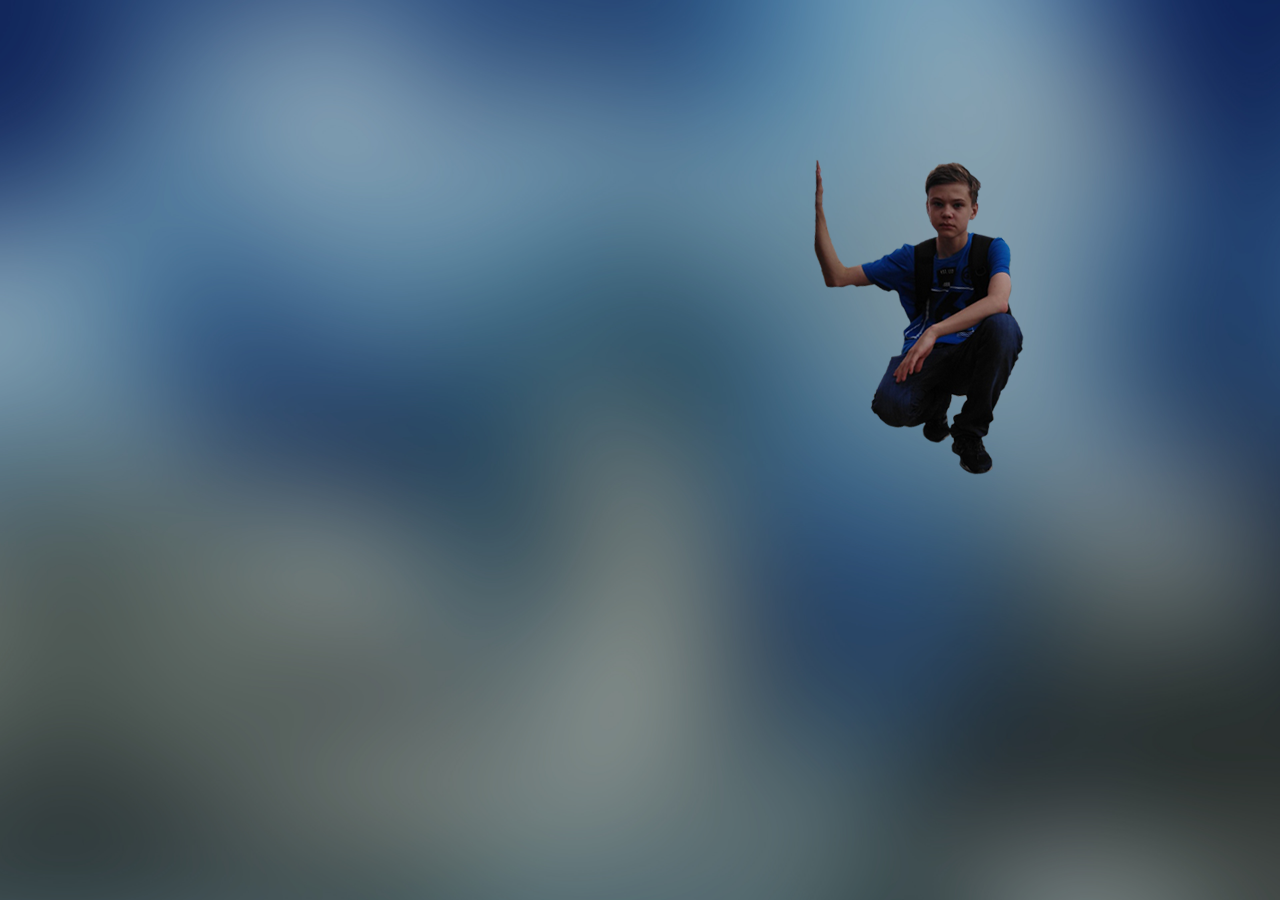
<file: html/images.html>
<!DOCTYPE html>
<html>
<head>
	<link rel="stylesheet" type="text/css" href="css/style.css">
	<meta charset="utf-8">
	<meta name="viewport" content="width=device-width, initial-scale=1">
	<title>BE HAPPY</title>
</head>
<body>
	<div class="woah">
		<div>
			<iframe src="https://discord.com/widget?id=825002507088035862&theme=dark" width="350" height="500" allowtransparency="true" frameborder="0" sandbox="allow-popups allow-popups-to-escape-sandbox allow-same-origin allow-scripts"></iframe>
		</div>
		<img src="img/DEM.png" class="dem" >
	</div>
	</div>
</body>
</html>
</file>
<file: html/css/style.css>
@import url('https://fonts.googleapis.com/css2?family=Press+Start+2P&display=swap');
@font-face{
	font-family: "Press Start 2P";
	src: url("..//fonts/Fixedsys.ttf");
}
body{
	  background: repeat url(../img/BG.jpg); 
	  background-size: 100%;
	 font-family: 'Press Start 2P', cursive;
	  font-size: 16px;

}
table{
	margin: auto;
	background-color: black;
	color: white;
	width: 700px;
	border: 1px solid white;
	text-align: left;
}
td{
	border: 1px solid white;
	padding: 0 2px;
}

.info{
	background-color: white;
    width: 700px;
    margin: auto;
    text-align: right;
    position: absolute;
}
.img{
	height: 78px;
	width: 204px;
	top: 2px;
	position: relative;
	transition: all 500ms ease;
	filter: brightness(75%) grayscale(100%) sepia(100%) hue-rotate(
	150deg) saturate(200%) contrast(1.5);

}
.img:hover{
	filter: brightness(100%) grayscale(0%) sepia(0%) hue-rotate(
	360deg) saturate(100%) contrast(1);
}
.alltablebox{
	vertical-align: initial;
	height: 100%;
    width: 100%;
}
.imgtable{
	height: 47px;
	width: 200px;
	position: relative;
}
.logo
{
	margin: auto;
	width: 700px;
	display: block;
}
.updatesblock{
	width: 800px;
	height: 30px;
	margin: auto;
}

.updates
{
	font-size: 20px !important;
	display: initial;
	text-align: center;
    background-color: white;
    border: 1px solid black;
    width: 559px;
    height: 30px;
    transition: all 200ms ease;
    padding: 10px;
    overflow-x: hidden;
    float: right;
    margin-top: 25px;
    position: relative;
    z-index: 100;
}
.updates:hover{
	height: 200px;
	margin-top: 0;
	margin-bottom: 150px;
	position: relative;
	margin-top: -32px;
}
.news{
	width: 700px;
	height: 120px;
	margin: auto;
	z-index: 100;
}
.content
{
	width: 700px;
	height: 700px;
	margin: auto;
}
.flex-column
{
	display: flex;
	flex-direction: column;
}

.woah
{
	width: 700px;
	height: 700px;
	margin: auto;
	text-align: center;
}

.dem
{
	position: relative;
    top: -356px;
    right: -303px;
}
</file>
